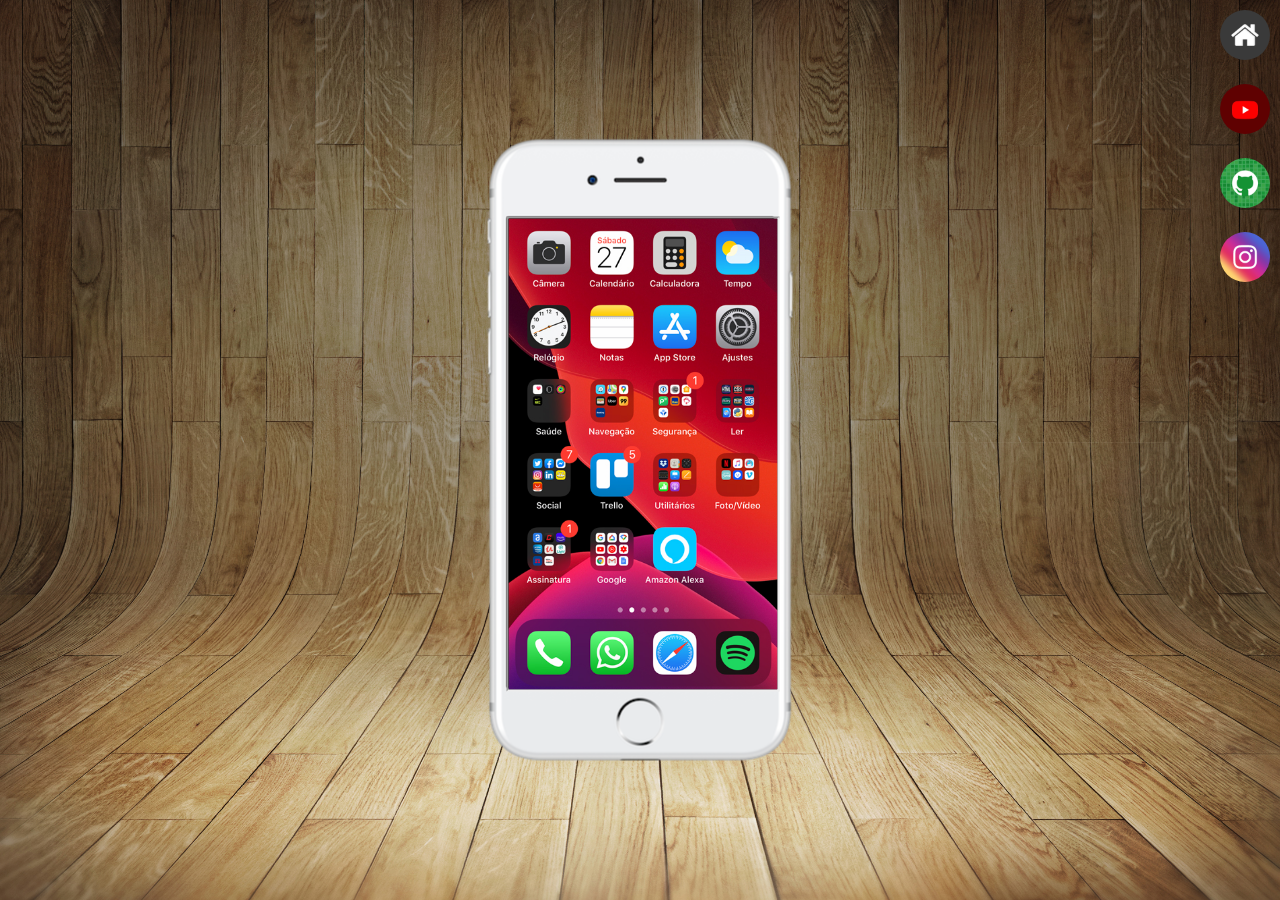
<file: index.html>
<!DOCTYPE html>
<html lang="pt-br">
<head>
    <meta charset="UTF-8">
    <meta name="viewport" content="width=device-width, initial-scale=1.0">
    <link rel="shortcut icon" href="favicon.ico" type="image/x-icon">
    <link rel="stylesheet" href="estilos/style.css">
    <title>Projeto redes sociais</title>
</head>
<body>
 <main>
    <section id="telefone">
<iframe src="home.html" name="tela" id="tela"> Seu computador não é compatível.</iframe>
    </section>
    <section id="redes-sociais">
<a href="home.html" target="tela"><img src="imagens/logo-home.jpg" alt="home"></a><br>
<a href="imagens/tela-youtube.png" target="tela"><img src="imagens/logo-youtube.jpg" alt="Youtube"></a><br>
<a href="imagens/tela-github.jpg" target="tela"><img src="imagens/logo-github.jpg" alt="GtHub"></a><br>
<a href="imagens/tela-instagram.jpg" target="tela"><img src="imagens/logo-instagram.jpg" alt="Instagram"></a>

    </section>
</main>   
</body>
</html>
</file>
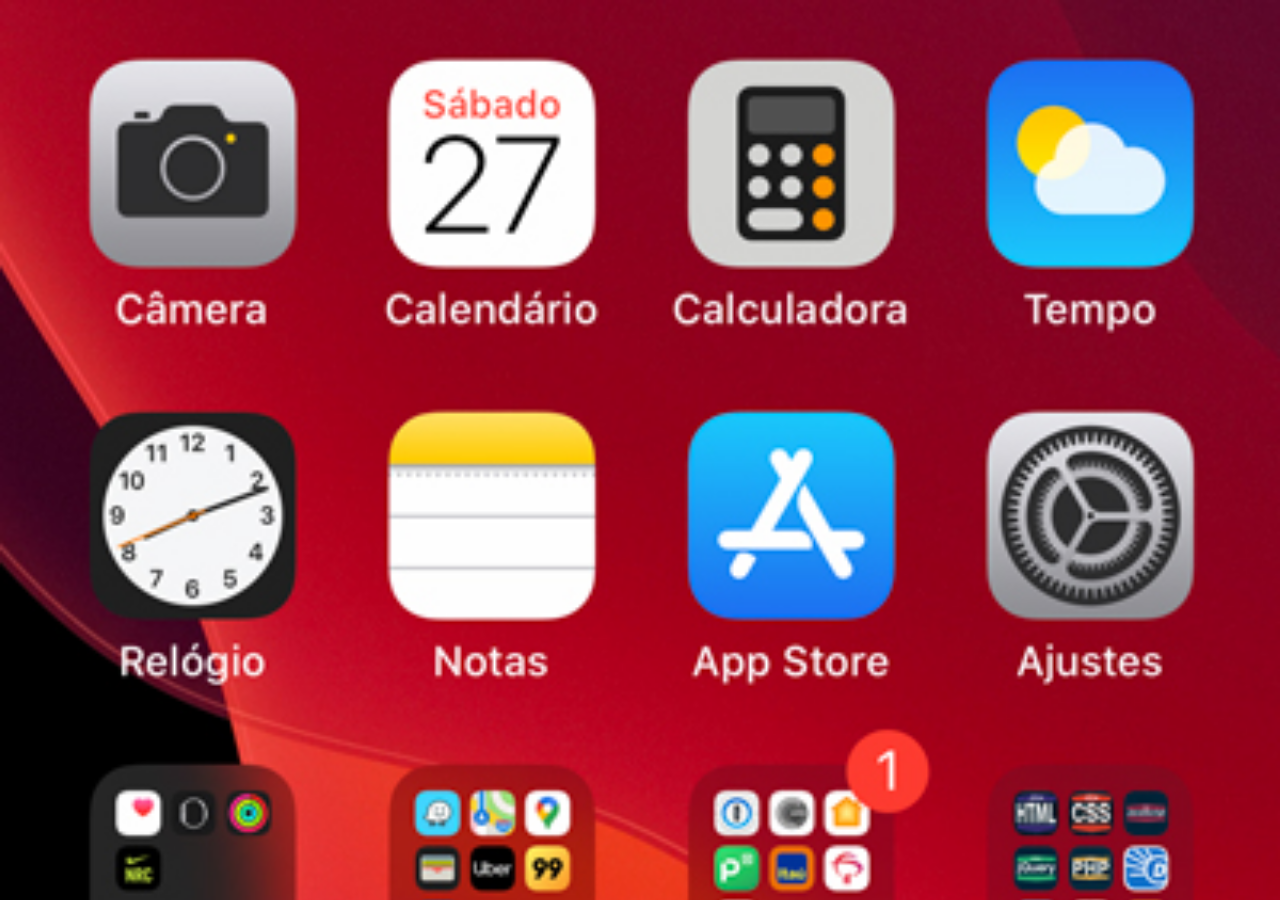
<file: home.html>
<!DOCTYPE html>
<html lang="pt-br">
<head>
    <meta charset="UTF-8">
    <meta name="viewport" content="width=device-width, initial-scale=1.0">
    <title>Home</title>
</head>
<style>
    *{
        margin: 0px;
        padding: 0px;

    }
    body{
        width: 100vw;
        height: 100vh;
        background: black url("imagens/tela-home.jpg")no-repeat top center;
        background-size: cover;
    }
</style>
<body>
    
</body>
</html>
</file>
<file: estilos/style.css>
@charset "UTF-8";

* {
    margin: 0px;
    padding: 0px;
    font-family: Arial, Helvetica, sans-serif;

}

html, body{
    height: 100vh;
    width: 100vw;
    background-color: black;
}

body{
    background: url('../imagens/fundo-madeira.jpg') no-repeat top center;
    background-size: cover;
    background-attachment: fixed;
    
}

main{
    height: 100vh;
    position: relative;
}

section#telefone{
    position: absolute;
    top: 50%;
    left: 50%;
    transform: translate(-50%, -50%);
    height: 627px;
    width: 311px;
    background: url('../imagens/frame-iphone.png') no-repeat;
}
iframe#tela{
    position: relative;
    top: 80px;
    left: 22px;
    width: 269px;
    height: 471px;
}

section#redes-sociais img{
    width: 50px;
    height: 50px;
    margin: 10px;
    border-radius: 50%;
    box-sizing: border-box;
}
section#redes-sociais{
    text-align: right;
}
section#redes-sociais img:hover{
    border: 2px solid rgba(255, 255, 255, 0.678);
    transform: translate(-3px, -3px);
    box-shadow: 5px 5px 10px black;
    transition: transform 0.5s,;
}
</file>
